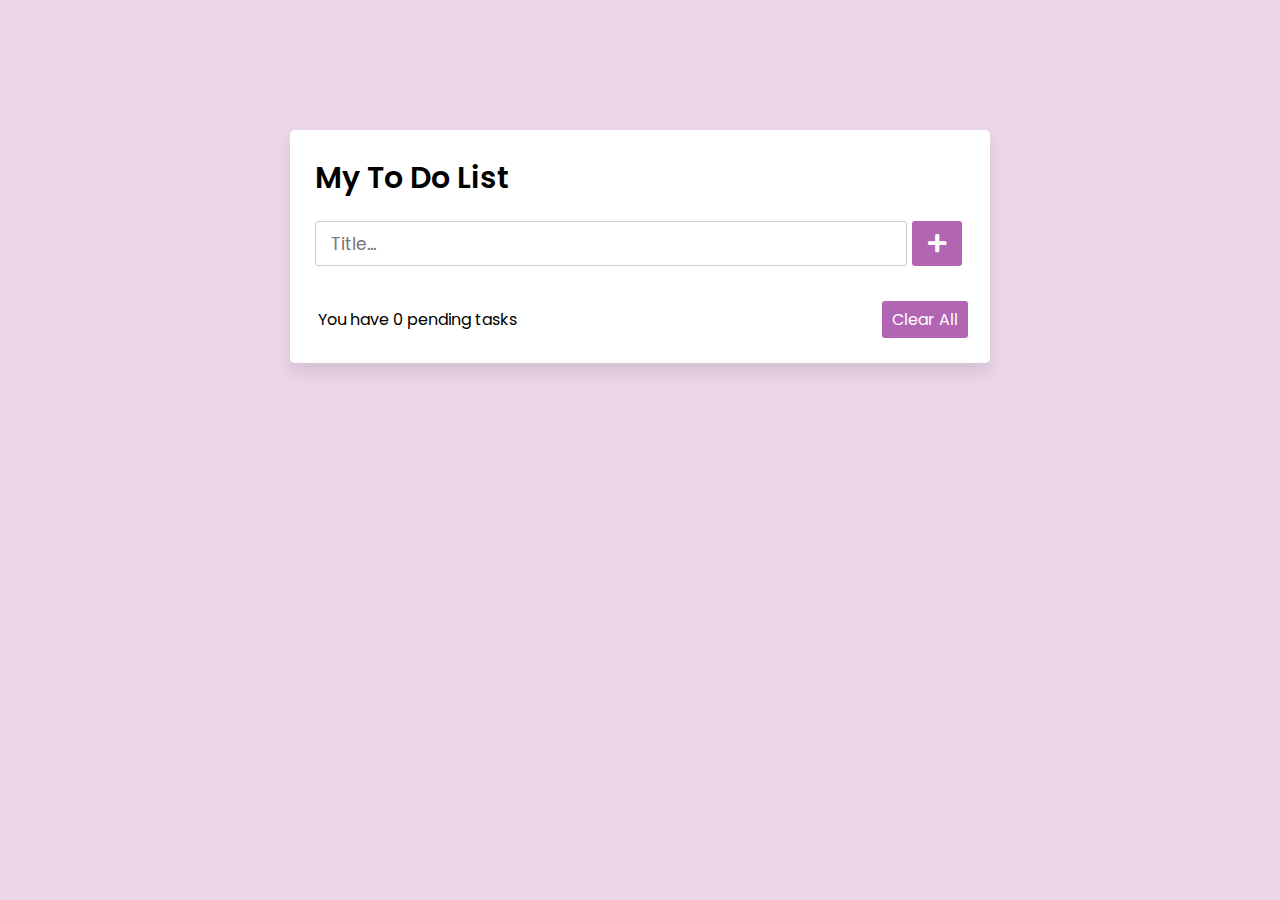
<file: Task1-ToDoApp/index.html>
<!DOCTYPE html>
<html lang="en">
<head>
    <meta charset="UTF-8">
    <meta name="viewport" content="width=device-width, initial-scale=1.0">
    <title>Todo App</title>
    <link rel="stylesheet" href="style.css">
    <link rel="stylesheet" href="https://cdnjs.cloudflare.com/ajax/libs/font-awesome/5.15.3/css/all.min.css"/>
</head>
<body>
  <div class="wrapper">
    <header>My To Do List</header>
    <div class="inputField">
      <input type="text" placeholder="Title...">
      <button><i class="fas fa-plus"></i></button>
    </div>
    <ul class="todoList">
      <!-- data are comes from local storage -->
    </ul>
    <div class="footer">
      <span>You have <span class="pendingTasks"></span> pending tasks</span>
      <button>Clear All</button>
    </div>
  </div>

  <script src="script.js"></script>

</body>
</html>
</file>
<file: Task1-ToDoApp/style.css>
@import url('https://fonts.googleapis.com/css2?family=Poppins:wght@200;300;400;500;600;700&display=swap');
*{
  margin: 0;
  padding: 0;
  box-sizing: border-box;
  font-family: 'Poppins', sans-serif;
}
::selection{
  color: #ffff;
  background: rgb(142, 73, 232);
}
body{
  width: 100%;
  height: 100vh;
  /* overflow: hidden; */
  padding: 10px;
  background: rgb(236, 215, 234);
}
.wrapper{
  background: #fff;
  max-width: 700px;
  width: 100%;
  margin: 120px auto;
  padding: 25px;
  border-radius: 5px;
  box-shadow: 0px 10px 15px rgba(0,0,0,0.1);
}
.wrapper header{
  font-size: 30px;
  font-weight: 600;
}
.wrapper .inputField{
  margin: 20px 0;
  width: 100%;
  display: flex;
  height: 45px;
}
.inputField input{
  width: 91%;
  height: 100%;
  outline: none;
  border-radius: 3px;
  border: 1px solid #ccc;
  font-size: 17px;
  padding-left: 15px;
  transition: all 0.3s ease;
}
.inputField input:focus{
  border-color: #8E49E8;
}
.inputField button{
  width: 50px;
  height: 100%;
  border: none;
  color: #fff;
  margin-left: 5px;
  font-size: 21px;
  outline: none;
  background: purple;
  cursor: pointer;
  border-radius: 3px;
  opacity: 0.6;
  pointer-events: none;
  transition: all 0.3s ease;
}
.inputField button:hover,
.footer button:hover{
  background: #721ce3;
}
.inputField button.active{
  opacity: 1;
  pointer-events: auto;
}
.wrapper .todoList{
  max-height: 250px;
  overflow-y: auto;
}
.todoList li{
  position: relative;
  list-style: none;
  margin-bottom: 8px;
  background: #f2f2f2;
  border-radius: 3px;
  padding: 10px 15px;
  cursor: default;
  overflow: hidden;
  word-wrap: break-word;
}
.todoList li .icon{
  position: absolute;
  right: -45px;
  top: 50%;
  transform: translateY(-50%);
  background: #e74c3c;
  width: 45px;
  text-align: center;
  color: #fff;
  padding: 10px 15px;
  border-radius: 0 3px 3px 0;
  cursor: pointer;
  transition: all 0.2s ease;
}
.todoList li:hover .icon{
  right: 0px;
}
.wrapper .footer{
  display: flex;
  width: 100%;
  margin-top: 15px;
  margin-left: 3px;
  align-items: center;
  justify-content: space-between;
}
.footer button{
  padding: 6px 10px;
  border-radius: 3px;
  border: none;
  outline: none;
  color: #fff;
  font-weight: 400;
  font-size: 16px;
  margin-left: 5px;
  background: purple;
  cursor: pointer;
  user-select: none;
  opacity: 0.6;
  pointer-events: none;
  transition: all 0.3s ease;
}
.footer button.active{
  opacity: 1;
  pointer-events: auto;
}

footer{
  text-align: center;
  font-size:large;
  /* position: fixed; */
  background-color: purple;
  color: white;
  border: 2px solid black;
}
</file>
